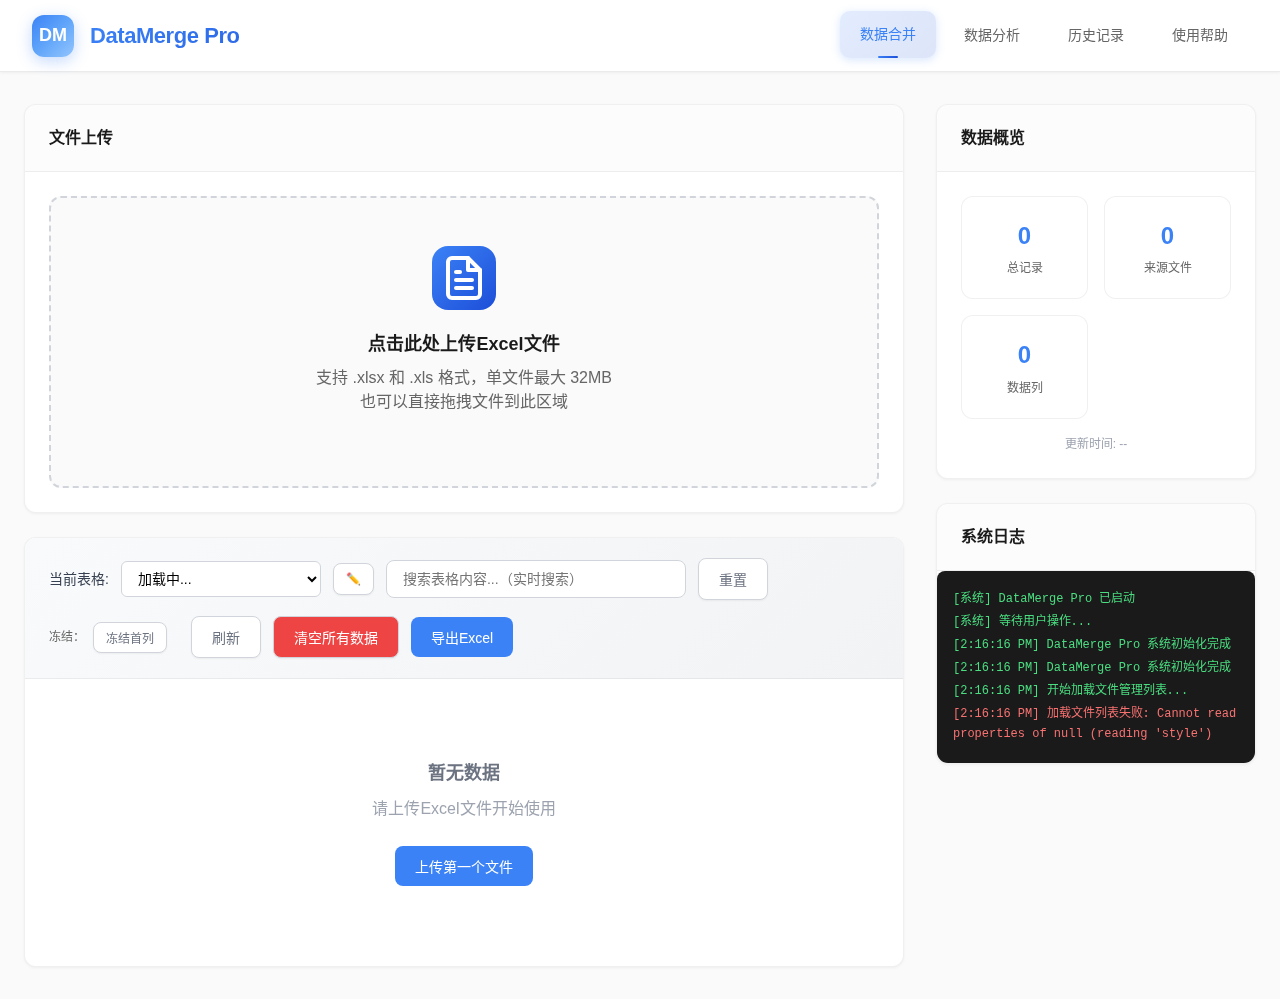
<file: templates/index_v3.html>
<!DOCTYPE html>
<html lang="zh-CN">
<head>
    <meta charset="UTF-8">
    <meta name="viewport" content="width=device-width, initial-scale=1.0">
    <title>DataMerge Pro</title>
    <style>
        * {
            margin: 0;
            padding: 0;
            box-sizing: border-box;
        }

        body {
            font-family: -apple-system, BlinkMacSystemFont, "Segoe UI", Roboto, "Microsoft YaHei", "Helvetica Neue", Arial, sans-serif;
            background: #fafafa;
            color: #333;
            line-height: 1.6;
            min-height: 100vh;
        }

        /* 导航栏 - 现代化升级版 */
        .navbar {
            background: rgba(255, 255, 255, 0.95);
            backdrop-filter: blur(20px) saturate(180%);
            border-bottom: 1px solid rgba(0, 0, 0, 0.08);
            position: sticky;
            top: 0;
            z-index: 1000;
            height: 72px;
            transition: all 0.3s cubic-bezier(0.4, 0, 0.2, 1);
            box-shadow: 0 1px 3px rgba(0, 0, 0, 0.05);
            animation: navSlideDown 0.6s cubic-bezier(0.4, 0, 0.2, 1);
        }

        .navbar.scrolled {
            background: rgba(255, 255, 255, 0.98);
            box-shadow: 0 4px 20px rgba(0, 0, 0, 0.1);
            height: 64px;
        }

        .nav-container {
            max-width: 1600px;
            margin: 0 auto;
            height: 100%;
            display: flex;
            align-items: center;
            justify-content: space-between;
            padding: 0 32px;
            transition: padding 0.3s ease;
        }

        .nav-brand {
            display: flex;
            align-items: center;
            gap: 16px;
            text-decoration: none;
            color: #1a1a1a;
            transition: transform 0.3s cubic-bezier(0.4, 0, 0.2, 1);
        }

        .nav-brand:hover {
            transform: translateY(-1px);
        }

        .nav-logo {
            width: 42px;
            height: 42px;
            background: linear-gradient(135deg, #3b82f6 0%, #60a5fa 50%, #93c5fd 100%);
            border-radius: 12px;
            display: flex;
            align-items: center;
            justify-content: center;
            color: white;
            font-weight: 700;
            font-size: 18px;
            position: relative;
            overflow: hidden;
            transition: all 0.3s cubic-bezier(0.4, 0, 0.2, 1);
            box-shadow: 0 4px 15px rgba(59, 130, 246, 0.3);
        }

        .nav-logo::before {
            content: '';
            position: absolute;
            top: 0;
            left: -100%;
            width: 100%;
            height: 100%;
            background: linear-gradient(90deg, transparent, rgba(255,255,255,0.3), transparent);
            transition: left 0.6s ease;
        }

        .nav-logo:hover::before {
            left: 100%;
        }

        .nav-logo:hover {
            transform: rotate(5deg) scale(1.05);
            box-shadow: 0 6px 25px rgba(59, 130, 246, 0.4);
            animation: logoGlow 2s ease-in-out infinite;
        }

        .nav-title {
            font-size: 22px;
            font-weight: 700;
            letter-spacing: -0.02em;
            background: linear-gradient(135deg, #3b82f6 0%, #1d4ed8 100%);
            -webkit-background-clip: text;
            -webkit-text-fill-color: transparent;
            background-clip: text;
            background-size: 200% 200%;
            transition: all 0.3s ease;
            animation: gradientMove 3s ease infinite;
        }



        .nav-menu {
            display: flex;
            align-items: center;
            gap: 8px;
            transition: opacity 0.3s ease, transform 0.3s ease;
        }

        .nav-link {
            color: #666;
            text-decoration: none;
            font-size: 14px;
            font-weight: 500;
            padding: 12px 20px;
            border-radius: 10px;
            position: relative;
            overflow: hidden;
            transition: all 0.3s cubic-bezier(0.4, 0, 0.2, 1);
            transform: translateZ(0);
        }

        .nav-link::before {
            content: '';
            position: absolute;
            top: 0;
            left: 0;
            width: 100%;
            height: 100%;
            background: linear-gradient(135deg, rgba(59, 130, 246, 0.1) 0%, rgba(29, 78, 216, 0.1) 100%);
            opacity: 0;
            transform: scale(0.8);
            transition: all 0.3s cubic-bezier(0.4, 0, 0.2, 1);
            border-radius: 10px;
        }

        .nav-link:hover::before {
            opacity: 1;
            transform: scale(1);
        }

        .nav-link:hover {
            color: #333;
            transform: translateY(-2px);
            box-shadow: 0 4px 15px rgba(0, 0, 0, 0.1);
        }

        .nav-link.active {
            color: #3b82f6;
            background: linear-gradient(135deg, rgba(59, 130, 246, 0.15) 0%, rgba(29, 78, 216, 0.15) 100%);
            box-shadow: 0 2px 10px rgba(59, 130, 246, 0.2);
            transform: translateY(-1px);
        }

        .nav-link.active::after {
            content: '';
            position: absolute;
            bottom: 0;
            left: 50%;
            width: 20px;
            height: 2px;
            background: linear-gradient(135deg, #3b82f6 0%, #1d4ed8 100%);
            border-radius: 1px;
            transform: translateX(-50%);
            animation: activeSlide 0.3s ease;
        }

        @keyframes activeSlide {
            0% { 
                width: 0; 
                opacity: 0;
            }
            50% {
                opacity: 1;
            }
            100% { 
                width: 20px; 
                opacity: 1;
            }
        }

        /* 页面加载动画 */
        @keyframes navSlideDown {
            0% {
                transform: translateY(-100%);
                opacity: 0;
            }
            100% {
                transform: translateY(0);
                opacity: 1;
            }
        }



        /* Logo闪烁动画 */
        @keyframes logoGlow {
            0%, 100% {
                box-shadow: 0 4px 15px rgba(59, 130, 246, 0.3);
            }
            50% {
                box-shadow: 0 4px 25px rgba(59, 130, 246, 0.5);
            }
        }



        /* 菜单项弹性效果 */
        @keyframes menuBounce {
            0% {
                transform: scale(1);
            }
            50% {
                transform: scale(1.05);
            }
            100% {
                transform: scale(1);
            }
        }

        .nav-link:active {
            animation: menuBounce 0.3s ease;
        }



        @keyframes gradientMove {
            0% {
                background-position: 0% 50%;
            }
            50% {
                background-position: 100% 50%;
            }
            100% {
                background-position: 0% 50%;
            }
        }

        /* 汉堡菜单动画增强 */
        .nav-toggle:active {
            transform: scale(0.95);
        }

        /* 移动端菜单项序列动画 */
        .nav-menu-mobile.active .nav-link {
            animation: slideInFromRight 0.4s cubic-bezier(0.4, 0, 0.2, 1) forwards;
            opacity: 0;
            transform: translateX(20px);
        }

        .nav-menu-mobile.active .nav-link:nth-child(1) {
            animation-delay: 0.1s;
        }
        .nav-menu-mobile.active .nav-link:nth-child(2) {
            animation-delay: 0.2s;
        }
        .nav-menu-mobile.active .nav-link:nth-child(3) {
            animation-delay: 0.3s;
        }
        .nav-menu-mobile.active .nav-link:nth-child(4) {
            animation-delay: 0.4s;
        }

        @keyframes slideInFromRight {
            to {
                opacity: 1;
                transform: translateX(0);
            }
        }

        /* 悬浮粒子效果 */
        .nav-brand::after {
            content: '';
            position: absolute;
            top: 50%;
            left: 50%;
            width: 4px;
            height: 4px;
            background: rgba(59, 130, 246, 0.6);
            border-radius: 50%;
            transform: translate(-50%, -50%);
            opacity: 0;
            transition: all 0.3s ease;
        }

        .nav-brand:hover::after {
            opacity: 1;
            animation: float 2s ease-in-out infinite;
        }

        @keyframes float {
            0%, 100% {
                transform: translate(-50%, -50%) translateY(0px);
            }
            50% {
                transform: translate(-50%, -50%) translateY(-8px);
            }
        }

        /* 滚动条美化 */
        ::-webkit-scrollbar {
            width: 8px;
        }

        ::-webkit-scrollbar-track {
            background: rgba(0, 0, 0, 0.05);
            border-radius: 4px;
        }

        ::-webkit-scrollbar-thumb {
            background: linear-gradient(135deg, #3b82f6 0%, #1d4ed8 100%);
            border-radius: 4px;
            transition: all 0.3s ease;
        }

        ::-webkit-scrollbar-thumb:hover {
            background: linear-gradient(135deg, #2563eb 0%, #1e40af 100%);
        }

        /* 移动端汉堡菜单 */
        .nav-toggle {
            display: none;
            flex-direction: column;
            cursor: pointer;
            padding: 8px;
            border-radius: 8px;
            transition: all 0.3s ease;
            gap: 4px;
        }

        .nav-toggle:hover {
            background: rgba(0, 0, 0, 0.05);
        }

        .nav-toggle span {
            width: 20px;
            height: 2px;
            background: #333;
            border-radius: 1px;
            transition: all 0.3s cubic-bezier(0.4, 0, 0.2, 1);
            transform-origin: center;
        }

        .nav-toggle.active span:nth-child(1) {
            transform: rotate(45deg) translateY(6px);
        }

        .nav-toggle.active span:nth-child(2) {
            opacity: 0;
            transform: scaleX(0);
        }

        .nav-toggle.active span:nth-child(3) {
            transform: rotate(-45deg) translateY(-6px);
        }

        /* 移动端菜单 */
        .nav-menu-mobile {
            position: fixed;
            top: 72px;
            left: 0;
            right: 0;
            background: rgba(255, 255, 255, 0.98);
            backdrop-filter: blur(20px);
            border-bottom: 1px solid rgba(0, 0, 0, 0.08);
            padding: 20px 32px;
            transform: translateY(-100%);
            opacity: 0;
            visibility: hidden;
            transition: all 0.4s cubic-bezier(0.4, 0, 0.2, 1);
            box-shadow: 0 10px 30px rgba(0, 0, 0, 0.1);
        }

        .nav-menu-mobile.active {
            transform: translateY(0);
            opacity: 1;
            visibility: visible;
        }

        .nav-menu-mobile .nav-link {
            display: block;
            padding: 16px 20px;
            margin: 4px 0;
            font-size: 16px;
            border-radius: 12px;
        }

        /* 主容器 */
        .main-container {
            max-width: 1400px;
            margin: 0 auto;
            padding: 32px 24px;
        }

        /* 页面标题区域 */
        .page-header {
            margin-bottom: 40px;
        }

        .page-title {
            font-size: 32px;
            font-weight: 700;
            color: #1a1a1a;
            margin-bottom: 8px;
            letter-spacing: -0.02em;
        }

        .page-description {
            font-size: 16px;
            color: #666;
            line-height: 1.5;
        }

        /* 网格布局 */
        .main-grid {
            display: grid;
            grid-template-columns: 1fr 320px;
            gap: 32px;
        }

        /* 响应式设计 */
        @media (max-width: 1200px) {
            .main-grid {
                grid-template-columns: 1fr;
            }
            
            .sidebar {
                order: -1;
            }
            
            .nav-container {
                padding: 0 24px;
            }
            
            .nav-menu {
                gap: 4px;
            }
            
            .nav-link {
                padding: 10px 16px;
                font-size: 13px;
            }
        }

        @media (max-width: 768px) {
            .navbar {
                height: 64px;
            }
            
            .navbar.scrolled {
                height: 60px;
            }
            
            .nav-container {
                padding: 0 16px;
            }
            
            .nav-menu {
                display: none;
            }
            
            .nav-toggle {
                display: flex;
            }
            
            .nav-menu-mobile {
                top: 64px;
            }
            
            .nav-brand {
                gap: 12px;
            }
            
            .nav-logo {
                width: 36px;
                height: 36px;
                font-size: 16px;
                border-radius: 10px;
            }
            
            .nav-title {
                font-size: 18px;
            }
            

            
            .toolbar {
                flex-direction: column;
                align-items: stretch;
                gap: 12px;
            }
            
            .toolbar-left,
            .toolbar-right {
                flex-direction: column;
                width: 100%;
                gap: 8px;
            }
            
            .toolbar-left div:first-child {
                flex-direction: column;
                align-items: stretch;
                gap: 8px;
            }
            
            .toolbar-left div:first-child label {
                text-align: left;
            }
            
            .search-box {
                min-width: auto;
            }
            
            .main-container {
                padding: 20px 16px;
            }
        }

        @media (max-width: 480px) {
            .navbar {
                height: 56px;
            }
            
            .nav-container {
                padding: 0 12px;
            }
            
            .nav-brand {
                gap: 8px;
            }
            
            .nav-logo {
                width: 32px;
                height: 32px;
                font-size: 14px;
                border-radius: 8px;
            }
            
            .nav-title {
                font-size: 16px;
            }
            

            
            .nav-menu-mobile {
                top: 56px;
                padding: 16px 20px;
            }
            
            .nav-menu-mobile .nav-link {
                padding: 14px 16px;
                font-size: 15px;
            }
            
            .main-container {
                padding: 16px 12px;
            }
        }

        /* 超宽屏优化 */
        @media (min-width: 1600px) {
            .nav-container {
                padding: 0 48px;
            }
            
            .navbar {
                height: 80px;
            }
            
            .nav-logo {
                width: 46px;
                height: 46px;
                font-size: 20px;
            }
            
            .nav-title {
                font-size: 24px;
            }
            

        }



        /* 右侧弹窗通知样式 - 淡雅淡蓝色风格 */
        .notification-container {
            position: fixed;
            top: 80px;
            right: 20px;
            z-index: 10000;
            pointer-events: none;
            max-width: 450px;
            min-width: 380px;
        }

        .notification {
            background: linear-gradient(135deg, #fefefe 0%, #fcfcfd 100%);
            border: 0.5px solid rgba(59, 130, 246, 0.03);
            border-radius: 12px;
            box-shadow: 0 4px 20px rgba(0, 0, 0, 0.02);
            backdrop-filter: blur(10px);
            margin-bottom: 8px;
            padding: 20px 24px;
            pointer-events: auto;
            transform: translateX(100%);
            opacity: 0;
            transition: all 0.5s cubic-bezier(0.2, 0.8, 0.2, 1);
            overflow: hidden;
            position: relative;
            min-height: 70px;
        }

        .notification.show {
            transform: translateX(0);
            opacity: 1;
        }

        .notification.hide {
            transform: translateX(100%);
            opacity: 0;
        }

        /* 统一的淡蓝色风格，不区分类型 */
        .notification-success,
        .notification-error,
        .notification-warning,
        .notification-info {
            /* 所有类型都使用相同的淡蓝色风格 */
        }

        .notification-header {
            margin-bottom: 10px;
        }

        .notification-title {
            font-weight: 500;
            color: #374151;
            font-size: 16px;
        }

        .notification-message {
            color: #6b7280;
            font-size: 14px;
            line-height: 1.6;
        }

        .notification-progress {
            position: absolute;
            bottom: 0;
            left: 0;
            height: 2px;
            background: linear-gradient(90deg, rgba(59, 130, 246, 0.08), rgba(59, 130, 246, 0.02));
            border-radius: 0 0 12px 12px;
            transform-origin: left;
            animation: progressBar 1s ease-out forwards;
        }

        @keyframes progressBar {
            0% { 
                width: 100%; 
                opacity: 0.8;
            }
            100% { 
                width: 0%; 
                opacity: 0.3;
            }
        }

        /* 响应式通知 */
        @media (max-width: 768px) {
            .notification-container {
                top: 70px;
                right: 16px;
                left: 16px;
                max-width: none;
                min-width: unset;
            }
            
            .notification {
                margin-bottom: 8px;
                padding: 18px 20px;
                min-height: 65px;
            }
        }

        /* 内容区域 */
        .content-section {
            display: flex;
            flex-direction: column;
            gap: 24px;
        }

        /* 侧边栏 */
        .sidebar {
            display: flex;
            flex-direction: column;
            gap: 24px;
        }

        /* 卡片样式 */
        .card {
            background: white;
            border-radius: 12px;
            border: 1px solid rgba(0, 0, 0, 0.06);
            box-shadow: 0 1px 3px rgba(0, 0, 0, 0.05);
            overflow: hidden;
            transition: all 0.2s ease;
        }

        .card:hover {
            box-shadow: 0 4px 12px rgba(0, 0, 0, 0.08);
            transform: translateY(-1px);
        }

        .card-header {
            padding: 20px 24px;
            border-bottom: 1px solid rgba(0, 0, 0, 0.06);
            background: rgba(0, 0, 0, 0.01);
        }

        .card-title {
            font-size: 16px;
            font-weight: 600;
            color: #1a1a1a;
            margin: 0;
        }

        .card-body {
            padding: 24px;
        }

        /* 上传区域 */
        .upload-zone {
            border: 2px dashed #d1d5db;
            border-radius: 12px;
            padding: 48px 24px;
            text-align: center;
            transition: all 0.3s ease;
            cursor: pointer;
            background: #fafafa;
            user-select: none;
        }

        .upload-zone:hover,
        .upload-zone.dragover {
            border-color: #3b82f6;
            background: #f8f9ff;
            transform: translateY(-2px);
            box-shadow: 0 4px 12px rgba(59, 130, 246, 0.15);
        }

        .upload-zone:active {
            transform: translateY(0px);
            box-shadow: 0 2px 6px rgba(59, 130, 246, 0.2);
        }

        .upload-icon {
            width: 64px;
            height: 64px;
            margin: 0 auto 20px;
            background: linear-gradient(135deg, #3b82f6 0%, #1d4ed8 100%);
            border-radius: 16px;
            display: flex;
            align-items: center;
            justify-content: center;
            color: white;
            transition: transform 0.3s ease;
        }

        .upload-zone:hover .upload-icon {
            transform: scale(1.05);
        }

        .upload-title {
            font-size: 18px;
            font-weight: 600;
            color: #1a1a1a;
            margin-bottom: 8px;
        }

        .upload-desc {
            color: #666;
            margin-bottom: 24px;
            line-height: 1.5;
        }

        /* 按钮系统 */
        .btn {
            display: inline-flex;
            align-items: center;
            gap: 8px;
            padding: 10px 20px;
            border: none;
            border-radius: 8px;
            font-size: 14px;
            font-weight: 500;
            text-decoration: none;
            cursor: pointer;
            transition: all 0.2s ease;
            white-space: nowrap;
        }

        .btn:disabled {
            opacity: 0.6;
            cursor: not-allowed;
            transform: none !important;
        }

        .btn-primary {
            background: #3b82f6;
            color: white;
        }

        .btn-primary:hover:not(:disabled) {
            background: #5a6fd8;
            transform: translateY(-1px);
            box-shadow: 0 4px 12px rgba(59, 130, 246, 0.4);
        }

        .btn-secondary {
            background: white;
            color: #6b7280;
            border: 1px solid #d1d5db;
            box-shadow: 0 1px 2px rgba(0, 0, 0, 0.05);
        }

        .btn-secondary:hover:not(:disabled) {
            background: #f9fafb;
            border-color: #9ca3af;
            color: #374151;
            box-shadow: 0 2px 4px rgba(0, 0, 0, 0.1);
        }

        .btn-success {
            background: #10b981;
            color: white;
        }

        .btn-success:hover:not(:disabled) {
            background: #059669;
            transform: translateY(-1px);
        }

        .btn-danger {
            background: #ef4444;
            color: white;
            padding: 6px 12px;
            font-size: 12px;
        }

        .btn-danger:hover:not(:disabled) {
            background: #dc2626;
        }

        /* 统计卡片 */
        .stats-grid {
            display: grid;
            grid-template-columns: repeat(auto-fit, minmax(100px, 1fr));
            gap: 16px;
        }

        .stat-card {
            background: white;
            padding: 20px;
            border-radius: 12px;
            border: 1px solid rgba(0, 0, 0, 0.06);
            text-align: center;
            transition: all 0.2s ease;
        }

        .stat-card:hover {
            transform: translateY(-2px);
            box-shadow: 0 4px 12px rgba(0, 0, 0, 0.1);
        }

        .stat-value {
            font-size: 24px;
            font-weight: 700;
            color: #3b82f6;
            margin-bottom: 4px;
        }

        .stat-label {
            font-size: 12px;
            color: #666;
            font-weight: 500;
        }

        /* 操作栏 */
        .toolbar {
            display: flex;
            flex-wrap: wrap;
            gap: 16px;
            align-items: center;
            padding: 20px 24px;
            background: linear-gradient(135deg, #f9fafb 0%, #f1f3f5 100%);
            border-bottom: 1px solid rgba(0, 0, 0, 0.06);
        }
        
        .toolbar-left {
            flex: 1;
            display: flex;
            align-items: center;
            gap: 12px;
        }
        
        .toolbar-right {
            display: flex;
            align-items: center;
            gap: 12px;
        }

        .search-box {
            min-width: 300px;
            position: relative;
        }

        .search-input {
            width: 100%;
            padding: 10px 16px;
            border: 1px solid #d1d5db;
            border-radius: 8px;
            font-size: 14px;
            background: white;
            transition: all 0.2s ease;
        }

        .search-input:focus {
            outline: none;
            border-color: #3b82f6;
            box-shadow: 0 0 0 3px rgba(59, 130, 246, 0.1);
        }

        /* 表格容器 */
        .table-container {
            background: white;
            border-radius: 12px;
            border: 1px solid rgba(0, 0, 0, 0.06);
            overflow: hidden;
        }

        .table-wrapper {
            overflow-x: auto;
            max-height: 600px;
            overflow-y: auto;
            position: relative;
            /* 确保sticky定位正常工作 */
            border-radius: 0 0 12px 12px;
        }
        
        /* 确保表格不会超出容器 */
        .table-wrapper table {
            max-width: 100%;
        }

        table {
            width: 100%;
            border-collapse: collapse;
            min-width: 800px;
            position: relative;
        }

        /* 表格单元格基本样式 */
        th, td {
            padding: 8px 12px;
            text-align: left;
            border-right: 1px solid #e5e7eb;
            border-bottom: 1px solid #e5e7eb;
            font-size: 14px;
            min-width: 80px;
            overflow: visible;
            text-overflow: ellipsis;
            white-space: nowrap;
            vertical-align: middle;
            position: relative;
            height: 36px;
        }

        /* 表头特殊样式 */
        th {
            background: linear-gradient(135deg, #f9fafb 0%, #f1f3f5 100%);
            color: #374151;
            font-weight: 600;
            position: sticky;
            top: 0;
            z-index: 100;
            border-bottom: 2px solid #e5e7eb;
            user-select: none;
            white-space: nowrap;
            height: 40px;
            /* 确保固定表头有明确的背景和边框 */
            box-shadow: 0 2px 4px rgba(0, 0, 0, 0.1);
        }

        /* Excel风格列调整器 */
        .col-resizer {
            position: absolute;
            top: 0;
            right: -3px;
            width: 6px;
            height: 100%;
            cursor: col-resize;
            background: transparent;
            z-index: 50;
            pointer-events: auto;
        }

        .col-resizer:hover {
            background: rgba(59, 130, 246, 0.5);
        }
        
        /* 表头需要相对定位来支持拖拽调整器 */
        th {
            position: relative;
        }

        /* Excel风格行调整器 */
        .row-resizer {
            position: absolute;
            bottom: -3px;
            left: 0;
            width: 100%;
            height: 6px;
            cursor: row-resize;
            background: transparent;
            z-index: 15;
        }

        .row-resizer:hover {
            background: rgba(59, 130, 246, 0.3);
        }

        /* Excel风格插入列指示器 */
        .col-inserter {
            position: absolute;
            top: -10px;
            right: -10px;
            width: 20px;
            height: 20px;
            cursor: pointer;
            background: transparent;
            z-index: 9999;
            display: flex;
            align-items: center;
            justify-content: center;
            opacity: 0;
            transition: opacity 0.2s;
            pointer-events: none;
        }

        th:hover .col-inserter {
            opacity: 1;
            pointer-events: auto;
        }

        .col-inserter::after {
            content: '+';
            background: #3b82f6;
            color: white;
            width: 20px;
            height: 20px;
            border-radius: 50%;
            display: flex;
            align-items: center;
            justify-content: center;
            font-size: 14px;
            font-weight: bold;
            box-shadow: 0 4px 12px rgba(0,0,0,0.4);
            border: 2px solid white;
            position: relative;
            z-index: 10000;
        }

        /* Excel风格插入行指示器 */
        .row-inserter {
            position: absolute;
            bottom: -10px;
            left: -10px;
            width: 20px;
            height: 20px;
            cursor: pointer;
            background: transparent;
            z-index: 9999;
            display: flex;
            align-items: center;
            justify-content: center;
            opacity: 0;
            transition: opacity 0.2s;
            pointer-events: none;
        }

        tr:hover .row-inserter {
            opacity: 1;
            pointer-events: auto;
        }

        .row-inserter::after {
            content: '+';
            background: #10b981;
            color: white;
            width: 20px;
            height: 20px;
            border-radius: 50%;
            display: flex;
            align-items: center;
            justify-content: center;
            font-size: 14px;
            font-weight: bold;
            box-shadow: 0 4px 12px rgba(0,0,0,0.4);
            border: 2px solid white;
            position: relative;
            z-index: 10000;
        }

        /* 单元格悬停效果 */
        td:hover {
            background-color: rgba(59, 130, 246, 0.05);
        }

        /* 确保表格行和列都有相对定位，以便插入按钮正确显示 */
        tbody tr {
            position: relative;
        }

        thead th {
            position: relative;
        }

        /* 确保表格容器不会意外隐藏按钮 */
        .card-body {
            overflow: visible;
        }

        /* 可拖拽调整的列宽 */
        .resizable-col {
            resize: horizontal;
            overflow: hidden;
        }

        /* 移除重复的th定义，已在上方统一定义 */

        /* 强化表头固定功能 */
        .table-container {
            /* 确保容器有明确的定位上下文 */
            contain: layout style paint;
        }

        .table-wrapper {
            /* 为webkit浏览器优化sticky性能 */
            -webkit-overflow-scrolling: touch;
            /* 确保滚动时表头能正确显示 */
            will-change: scroll-position;
        }

        /* 表头在滚动时的额外样式 */
        thead th {
            /* 双重保险确保表头固定 */
            position: -webkit-sticky;
            position: sticky;
            top: 0;
            z-index: 100;
            /* 防止透明度问题 */
            background-clip: padding-box;
        }

        .table-header-actions {
            display: flex;
            align-items: center;
            gap: 8px;
            justify-content: space-between;
            width: 100%;
        }

        .column-title {
            cursor: pointer;
            padding: 4px 8px;
            border-radius: 4px;
            transition: background-color 0.2s;
            flex: 1;
        }

        .column-title:hover {
            background: rgba(59, 130, 246, 0.1);
        }

        .column-actions {
            opacity: 0;
            transition: opacity 0.2s;
            display: flex;
            gap: 4px;
        }

        /* Excel风格的筛选下拉按钮 */
        .filter-dropdown {
            position: relative;
            display: inline-block;
        }

        .filter-btn {
            background: none;
            border: none;
            cursor: pointer;
            padding: 2px 4px;
            border-radius: 3px;
            font-size: 10px;
            color: #666;
            transition: all 0.2s;
            opacity: 0;
        }

        th:hover .filter-btn {
            opacity: 1;
        }

        .filter-btn:hover {
            background: #e3f2fd;
            color: #1976d2;
        }

        .filter-dropdown-content {
            display: none;
            position: absolute;
            right: 0;
            top: 100%;
            background: white;
            border: 1px solid #ddd;
            border-radius: 4px;
            box-shadow: 0 4px 12px rgba(0,0,0,0.15);
            z-index: 1000;
            min-width: 200px;
            max-height: 300px;
            overflow-y: auto;
        }

        .filter-dropdown-content.show {
            display: block;
        }

        .filter-search {
            width: 100%;
            padding: 8px 12px;
            border: none;
            border-bottom: 1px solid #eee;
            font-size: 12px;
            outline: none;
        }

        .filter-options {
            max-height: 200px;
            overflow-y: auto;
        }

        .filter-option {
            display: flex;
            align-items: center;
            padding: 6px 12px;
            cursor: pointer;
            font-size: 12px;
            transition: background 0.2s;
        }

        .filter-option:hover {
            background: #f5f5f5;
        }

        .filter-option input[type="checkbox"] {
            margin-right: 8px;
            transform: scale(0.9);
        }

        .filter-actions {
            padding: 8px 12px;
            border-top: 1px solid #eee;
            display: flex;
            gap: 8px;
        }

        .filter-actions button {
            padding: 4px 12px;
            border: 1px solid #ddd;
            border-radius: 3px;
            font-size: 11px;
            cursor: pointer;
            background: white;
            transition: all 0.2s;
        }

        .filter-actions button:hover {
            background: #f0f0f0;
        }

        .filter-actions .btn-primary {
            background: #1976d2;
            color: white;
            border-color: #1976d2;
        }

        .filter-actions .btn-primary:hover {
            background: #1565c0;
        }

        /* 冻结首列的样式 */
        .table-wrapper.freeze-first-col th:first-child,
        .table-wrapper.freeze-first-col td:first-child {
            position: sticky;
            left: 0;
            z-index: 20;
            background: white;
            border-right: 2px solid #e5e7eb;
        }

        /* 冻结首列的表头需要更高的z-index */
        .table-wrapper.freeze-first-col th:first-child {
            z-index: 120;
            background: linear-gradient(135deg, #f9fafb 0%, #f1f3f5 100%);
        }

        /* 冻结状态指示器 */
        .freeze-indicator {
            position: absolute;
            top: 2px;
            right: 2px;
            width: 6px;
            height: 6px;
            background: #10b981;
            border-radius: 50%;
            opacity: 0.7;
        }

        th:hover .column-actions {
            opacity: 1;
        }

        .column-btn {
            background: #6b7280;
            color: white;
            border: none;
            width: 18px;
            height: 18px;
            border-radius: 3px;
            font-size: 10px;
            cursor: pointer;
            display: flex;
            align-items: center;
            justify-content: center;
            transition: background-color 0.2s;
        }

        .column-btn:hover {
            background: #374151;
        }

        .column-rename-btn {
            background: #3b82f6;
        }

        .column-rename-btn:hover {
            background: #5a6fd8;
        }

        .column-delete-btn {
            background: #ef4444;
        }

        .column-delete-btn:hover {
            background: #dc2626;
        }

        tr:hover {
            background: #f9fafb;
        }

        .editable {
            cursor: pointer;
            transition: background-color 0.2s;
            border-radius: 6px;
            padding: 8px;
        }

        .editable:hover {
            background: rgba(59, 130, 246, 0.05);
        }

        .editing {
            background: white;
            border: 2px solid #3b82f6;
        }

        /* 控制台 */
        .console {
            background: #1a1a1a;
            color: #d4d4d4;
            border-radius: 8px;
            padding: 16px;
            font-family: 'SF Mono', Monaco, 'Cascadia Code', 'Roboto Mono', monospace;
            font-size: 12px;
            max-height: 240px;
            overflow-y: auto;
        }

        .log-entry {
            margin: 2px 0;
            padding: 1px 0;
            word-wrap: break-word;
        }

        .log-system { color: #4ade80; }
        .log-error { color: #f87171; }
        .log-warning { color: #fbbf24; }

        /* 结果展示 */
        .upload-results {
            margin-top: 20px;
        }

        .result-item {
            padding: 12px 16px;
            margin: 8px 0;
            border-radius: 8px;
            border-left: 4px solid #d1d5db;
            font-size: 14px;
            line-height: 1.5;
        }

        .result-success {
            border-left-color: #10b981;
            background: #ecfdf5;
            color: #047857;
        }

        .result-error {
            border-left-color: #ef4444;
            background: #fef2f2;
            color: #b91c1c;
        }

        /* 空状态 */
        .empty-state {
            text-align: center;
            padding: 80px 20px;
            color: #9ca3af;
        }

        .empty-state h3 {
            font-size: 18px;
            margin-bottom: 8px;
            color: #6b7280;
        }

        .empty-state p {
            margin-bottom: 24px;
        }

        /* 文件列表 */
        .file-list {
            margin-top: 20px;
            padding-top: 20px;
            border-top: 1px solid rgba(0, 0, 0, 0.06);
        }

        .file-item {
            display: flex;
            justify-content: space-between;
            align-items: center;
            padding: 12px 16px;
            background: #f9fafb;
            border-radius: 8px;
            margin-bottom: 8px;
            font-size: 14px;
        }

        .file-name {
            color: #374151;
            font-weight: 500;
        }

        .file-size {
            color: #9ca3af;
            font-size: 12px;
        }

        /* 加载状态 */
        .loading {
            display: flex;
            align-items: center;
            justify-content: center;
            padding: 60px 20px;
            color: #9ca3af;
        }

        .spinner {
            width: 24px;
            height: 24px;
            border: 2px solid rgba(59, 130, 246, 0.2);
            border-top: 2px solid #3b82f6;
            border-radius: 50%;
            animation: spin 1s linear infinite;
            margin-right: 12px;
        }

        @keyframes spin {
            0% { transform: rotate(0deg); }
            100% { transform: rotate(360deg); }
        }

        /* 列管理模态框 */
        .modal {
            display: none;
            position: fixed;
            top: 0;
            left: 0;
            width: 100%;
            height: 100%;
            background: rgba(0, 0, 0, 0.5);
            backdrop-filter: blur(4px);
            z-index: 1000;
            align-items: center;
            justify-content: center;
        }

        .modal.show {
            display: flex;
        }

        .modal-content {
            background: white;
            border-radius: 12px;
            padding: 24px;
            max-width: 400px;
            width: 90%;
            max-height: 80vh;
            overflow-y: auto;
        }

        .modal-header {
            margin-bottom: 20px;
        }

        .modal-title {
            font-size: 18px;
            font-weight: 600;
            color: #1a1a1a;
            margin-bottom: 8px;
        }

        .modal-close {
            position: absolute;
            top: 16px;
            right: 16px;
            background: none;
            border: none;
            font-size: 24px;
            cursor: pointer;
            color: #9ca3af;
        }

        .form-group {
            margin-bottom: 16px;
        }

        .form-label {
            display: block;
            margin-bottom: 6px;
            font-size: 14px;
            font-weight: 500;
            color: #374151;
        }

        .form-input {
            width: 100%;
            padding: 10px 12px;
            border: 1px solid #d1d5db;
            border-radius: 8px;
            font-size: 14px;
            transition: border-color 0.2s;
        }

        .form-input:focus {
            outline: none;
            border-color: #3b82f6;
            box-shadow: 0 0 0 3px rgba(59, 130, 246, 0.1);
        }

        .modal-actions {
            display: flex;
            gap: 12px;
            justify-content: flex-end;
            margin-top: 20px;
        }
    </style>
</head>
<body>
    <!-- 导航栏 -->
    <nav class="navbar" id="navbar">
        <div class="nav-container">
            <a href="#" class="nav-brand">
                <div class="nav-logo">DM</div>
                <div>
                    <div class="nav-title">DataMerge Pro</div>
                </div>
            </a>
            
            <!-- 桌面端菜单 -->
            <div class="nav-menu">
                <a href="#" class="nav-link active">数据合并</a>
                <a href="#" class="nav-link">数据分析</a>
                <a href="#" class="nav-link">历史记录</a>
                <a href="#" class="nav-link">使用帮助</a>
            </div>
            
            <!-- 移动端汉堡菜单按钮 -->
            <div class="nav-toggle" id="navToggle">
                <span></span>
                <span></span>
                <span></span>
            </div>
        </div>
    </nav>
    
    <!-- 移动端菜单 -->
    <div class="nav-menu-mobile" id="navMenuMobile">
        <a href="#" class="nav-link active">数据合并</a>
        <a href="#" class="nav-link">数据分析</a>
        <a href="#" class="nav-link">历史记录</a>
        <a href="#" class="nav-link">使用帮助</a>
    </div>

    <div class="main-container">

        <div class="main-grid">
            <!-- 主内容区 -->
            <div class="content-section">
                <!-- 文件上传 -->
                <div class="card">
                    <div class="card-header">
                        <h2 class="card-title">文件上传</h2>
                    </div>
                    <div class="card-body">
                        <div class="upload-zone" id="uploadArea" onclick="document.getElementById('fileInput').click()">
                            <div class="upload-icon">
                                <svg width="48" height="48" viewbox="0 0 24 24" fill="none" xmlns="http://www.w3.org/2000/svg">
                                    <path d="M14 2H6C4.9 2 4 2.9 4 4V20C4 21.1 4.9 22 6 22H18C19.1 22 20 21.1 20 20V8L14 2Z" stroke="currentColor" stroke-width="2" stroke-linecap="round" stroke-linejoin="round"/>
                                    <polyline points="14,2 14,8 20,8" stroke="currentColor" stroke-width="2" stroke-linecap="round" stroke-linejoin="round"/>
                                    <line x1="16" y1="13" x2="8" y2="13" stroke="currentColor" stroke-width="2" stroke-linecap="round" stroke-linejoin="round"/>
                                    <line x1="16" y1="17" x2="8" y2="17" stroke="currentColor" stroke-width="2" stroke-linecap="round" stroke-linejoin="round"/>
                                    <polyline points="10,9 9,9 8,9" stroke="currentColor" stroke-width="2" stroke-linecap="round" stroke-linejoin="round"/>
                                </svg>
                            </div>
                            <div class="upload-title">点击此处上传Excel文件</div>
                            <div class="upload-desc">支持 .xlsx 和 .xls 格式，单文件最大 32MB<br/>也可以直接拖拽文件到此区域</div>
                            <input type="file" id="fileInput" multiple accept=".xlsx,.xls" style="display: none;">
                            <div id="fileList" class="file-list" style="display: none;"></div>
                        </div>
                        <!-- 隐藏原来的上传结果显示 -->
                        <div id="uploadResults" class="upload-results" style="display: none;"></div>
                    </div>
                </div>

                <!-- 数据表格 -->
                <div class="card">
                    <div class="toolbar">
                        <div class="toolbar-left">
                            <div style="display: flex; align-items: center; gap: 12px;">
                                <label for="tableSelector" style="font-weight: 500; color: #374151; font-size: 14px;">当前表格:</label>
                                <select id="tableSelector" style="padding: 8px 12px; border: 1px solid #d1d5db; border-radius: 6px; font-size: 14px; background: white; min-width: 200px;">
                                    <option value="">加载中...</option>
                                </select>
                                <button id="editTableNameBtn" class="btn btn-secondary" onclick="showRenameTableModal()" title="重命名表格" style="padding: 8px 12px; font-size: 12px;">
                                    ✏️
                                </button>
                            </div>
                            <div class="search-box">
                                <input type="text" id="searchInput" class="search-input" placeholder="搜索表格内容...（实时搜索）">
                            </div>
                            <button class="btn btn-secondary" onclick="resetSearch()">重置</button>
                        </div>
                        <div class="toolbar-right">
                            <div class="freeze-controls" style="display: flex; gap: 8px; align-items: center; margin-right: 12px;">
                                <label style="font-size: 12px; color: #666;">冻结：</label>
                                <button class="btn btn-secondary" onclick="toggleFreezeFirstColumn()" id="freezeFirstColBtn" style="padding: 6px 12px; font-size: 12px;">冻结首列</button>
                            </div>
                            <button class="btn btn-secondary" onclick="refreshData()">刷新</button>
                            <button class="btn btn-secondary" style="background: #ef4444; color: white;" onclick="clearAllData()">清空所有数据</button>
                            
                            <!-- 导出按钮 -->
                            <button class="btn btn-primary" onclick="exportAllGroups()">导出Excel</button>
                        </div>
                    </div>
                    
                    <div class="table-wrapper">
                        <div id="loadingState" class="loading" style="display: none;">
                            <div class="spinner"></div>
                            <div>正在加载数据...</div>
                        </div>
                        <table id="dataTable" style="display: none;">
                            <thead id="tableHeader">
                                <tr><th>暂无数据</th></tr>
                            </thead>
                            <tbody id="dataBody">
                                <tr><td class="empty-state">
                                    <h3>暂无数据</h3>
                                    <p>请上传Excel文件开始使用</p>
                                    <button class="btn btn-primary" onclick="document.getElementById('fileInput').click()">上传第一个文件</button>
                                </td></tr>
                            </tbody>
                        </table>
                        <div id="emptyState" class="empty-state">
                            <h3>暂无数据</h3>
                            <p>请上传Excel文件开始使用</p>
                            <button class="btn btn-primary" onclick="document.getElementById('fileInput').click()">上传第一个文件</button>
                        </div>
                    </div>
                </div>
            </div>

            <!-- 侧边栏 -->
            <div class="sidebar">
                <!-- 数据统计 -->
                <div class="card">
                    <div class="card-header">
                        <h3 class="card-title">数据概览</h3>
                    </div>
                    <div class="card-body">
                        <div class="stats-grid">
                            <div class="stat-card">
                                <div class="stat-value" id="totalRecords">0</div>
                                <div class="stat-label">总记录</div>
                            </div>
                            <div class="stat-card">
                                <div class="stat-value" id="sourceFiles">0</div>
                                <div class="stat-label">来源文件</div>
                            </div>
                            <div class="stat-card">
                                <div class="stat-value" id="totalColumns">0</div>
                                <div class="stat-label">数据列</div>
                            </div>
                        </div>
                        <div style="text-align: center; color: #9ca3af; font-size: 12px; margin-top: 16px;">
                            更新时间: <span id="lastUpdate">--</span>
                        </div>
                    </div>
                </div>

                <!-- 控制台 -->
                <div class="card">
                    <div class="card-header">
                        <h3 class="card-title">系统日志</h3>
                    </div>
                    <div class="card-body" style="padding: 0;">
                        <div id="console" class="console">
                            <div class="log-entry log-system">[系统] DataMerge Pro 已启动</div>
                            <div class="log-entry log-system">[系统] 等待用户操作...</div>
                        </div>
                    </div>
                </div>
            </div>
        </div>
    </div>



    <!-- 重命名列模态框 -->
    <div id="renameColumnModal" class="modal">
        <div class="modal-content">
            <div class="modal-header">
                <div class="modal-title">重命名列</div>
                <button class="modal-close" onclick="hideRenameColumnModal()">&times;</button>
            </div>
            <div class="form-group">
                <label class="form-label" for="currentColumnName">当前列名</label>
                <input type="text" id="currentColumnName" class="form-input" readonly>
            </div>
            <div class="form-group">
                <label class="form-label" for="newColumnNameRename">新列名</label>
                <input type="text" id="newColumnNameRename" class="form-input" placeholder="请输入新的列名">
            </div>
            <div class="modal-actions">
                <button class="btn btn-secondary" onclick="hideRenameColumnModal()">取消</button>
                <button class="btn btn-primary" onclick="renameColumnConfirm()">确定</button>
            </div>
        </div>
    </div>

    <!-- 重命名表格模态框 -->
    <div id="renameTableModal" class="modal">
        <div class="modal-content">
            <div class="modal-header">
                <div class="modal-title">重命名表格</div>
                <button class="modal-close" onclick="hideRenameTableModal()">&times;</button>
            </div>
            <div class="form-group">
                <label class="form-label" for="currentTableName">当前表格名</label>
                <input type="text" id="currentTableName" class="form-input" readonly>
            </div>
            <div class="form-group">
                <label class="form-label" for="newTableName">新表格名</label>
                <input type="text" id="newTableName" class="form-input" placeholder="请输入新的表格名称">
            </div>
            <div class="modal-actions">
                <button class="btn btn-secondary" onclick="hideRenameTableModal()">取消</button>
                <button class="btn btn-primary" onclick="renameTableConfirm()">确定</button>
            </div>
        </div>
    </div>



    <!-- 右侧弹窗通知容器 -->
    <div id="notificationContainer" class="notification-container"></div>

    <script src="/static/js/app.js"></script>
</body>
</html>
</file>
